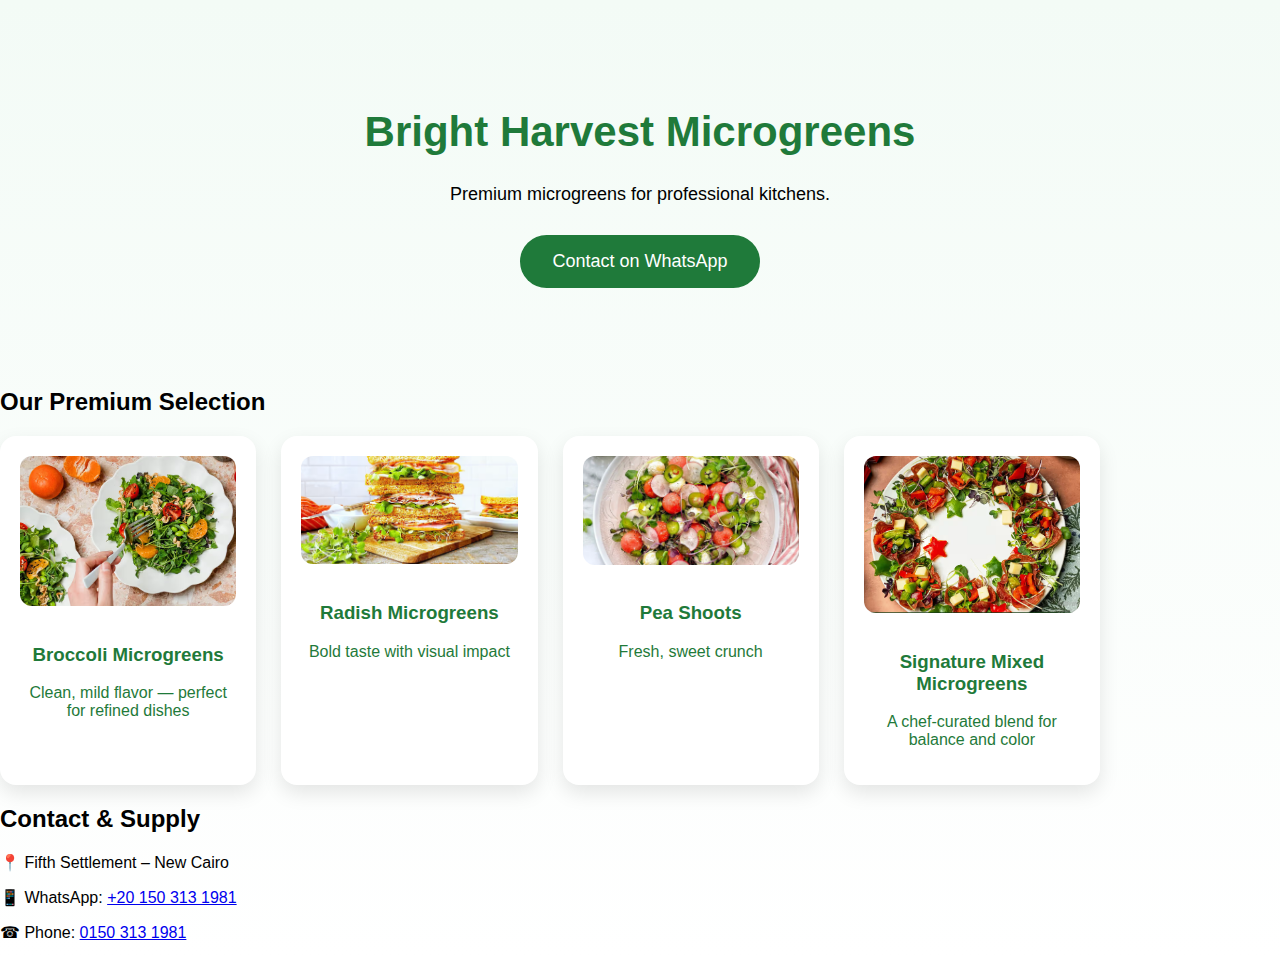
<file: index.html>
<!DOCTYPE html>
<html lang="en">
<head>
  <meta charset="UTF-8" />
  <title>Bright Harvest Microgreens</title>
  <link rel="stylesheet" href="style.css" />
</head>

<body>

<header class="hero">
  <h1>Bright Harvest Microgreens</h1>
  <p>Premium microgreens for professional kitchens.</p>
  <a class="btn" href="https://wa.me/201503131981" target="_blank">Contact on WhatsApp</a>
</header>

<section class="products">
  <h2>Our Premium Selection</h2>

  <div class="products-grid">

    <a class="product-card" href="broccoli.html">
      <img src="assets/products/broccoli.jpg.PNG" alt="Broccoli">
      <h3>Broccoli Microgreens</h3>
      <p>Clean, mild flavor — perfect for refined dishes</p>
    </a>

    <a class="product-card" href="radish.html">
      <img src="assets/products/radish.jpg.PNG" alt="Radish">
      <h3>Radish Microgreens</h3>
      <p>Bold taste with visual impact</p>
    </a>

    <a class="product-card" href="pea.html">
      <img src="assets/products/pea.jpg.PNG" alt="Pea Shoots">
      <h3>Pea Shoots</h3>
      <p>Fresh, sweet crunch</p>
    </a>

    <a class="product-card" href="mix.html">
      <img src="assets/products/mix.jpg.PNG" alt="Signature Mix">
      <h3>Signature Mixed Microgreens</h3>
      <p>A chef-curated blend for balance and color</p>
    </a>

  </div>
</section>

<footer class="contact-section">
  <h2>Contact & Supply</h2>
  <p>📍 Fifth Settlement – New Cairo</p>
  <p>📱 WhatsApp: <a href="https://wa.me/201503131981">+20 150 313 1981</a></p>
  <p>☎ Phone: <a href="tel:01503131981">0150 313 1981</a></p>
</footer>

</body>
</html>
</file>
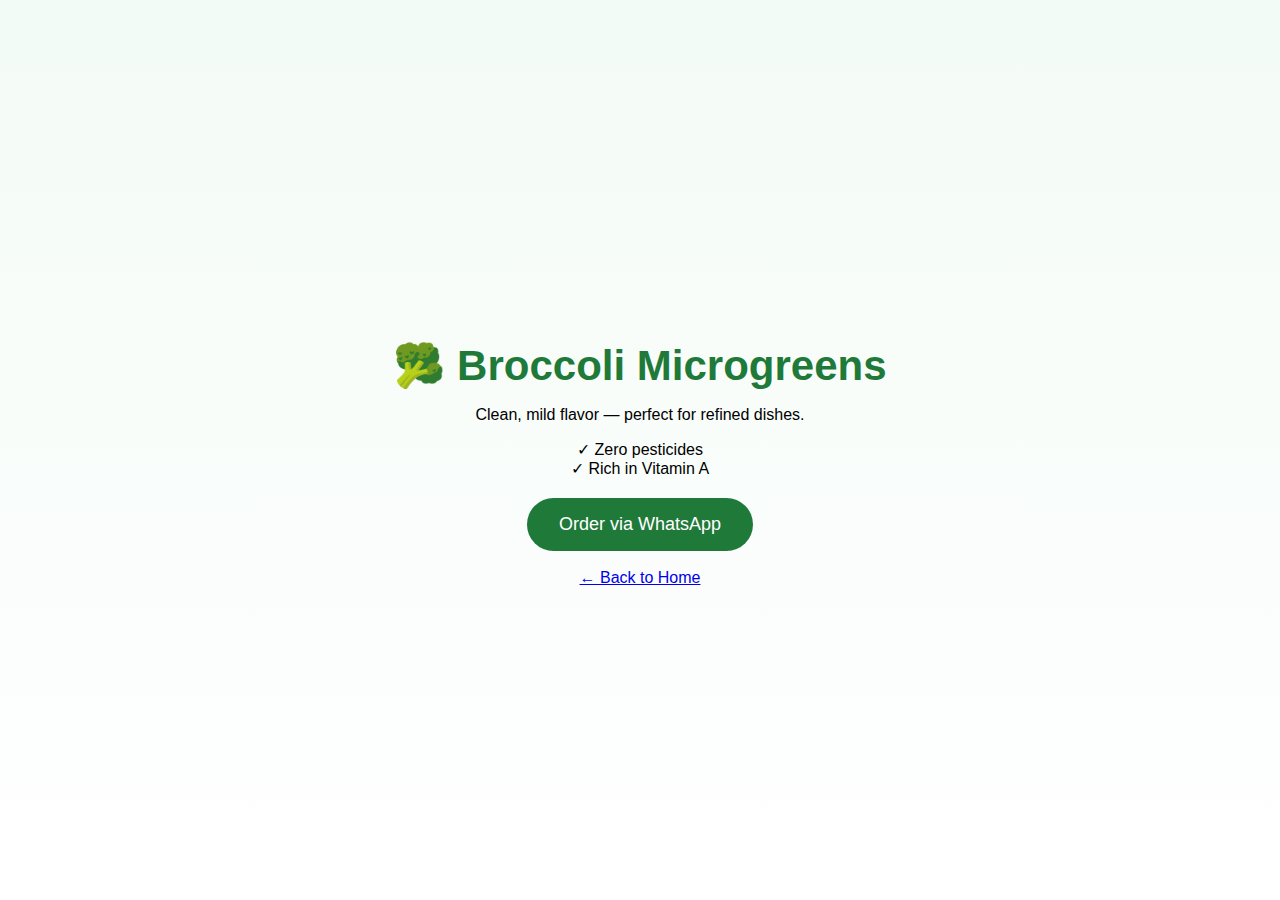
<file: broccoli.html>
<!DOCTYPE html>
<html lang="en">
<head>
  <meta charset="UTF-8">
  <title>Broccoli Microgreens</title>
  <link rel="stylesheet" href="style.css">
</head>

<body style="
  margin:0;
  min-height:100vh;
  display:flex;
  justify-content:center;
  align-items:center;
  text-align:center;
">

  <div>

    <h1 style="color:#1f7a3a; font-size:42px; margin-bottom:16px;">
      🥦 Broccoli Microgreens
    </h1>

    <p style="max-width:520px; margin:0 auto 16px;">
      Clean, mild flavor — perfect for refined dishes.
    </p>

    <p style="margin-bottom:20px;">
      ✓ Zero pesticides<br>
      ✓ Rich in Vitamin A
    </p>

    <a class="btn" href="https://wa.me/201503131981">
      Order via WhatsApp
    </a>

    <br><br>

    <a href="index.html">
      ← Back to Home
    </a>

  </div>

</body>
</html>
</file>
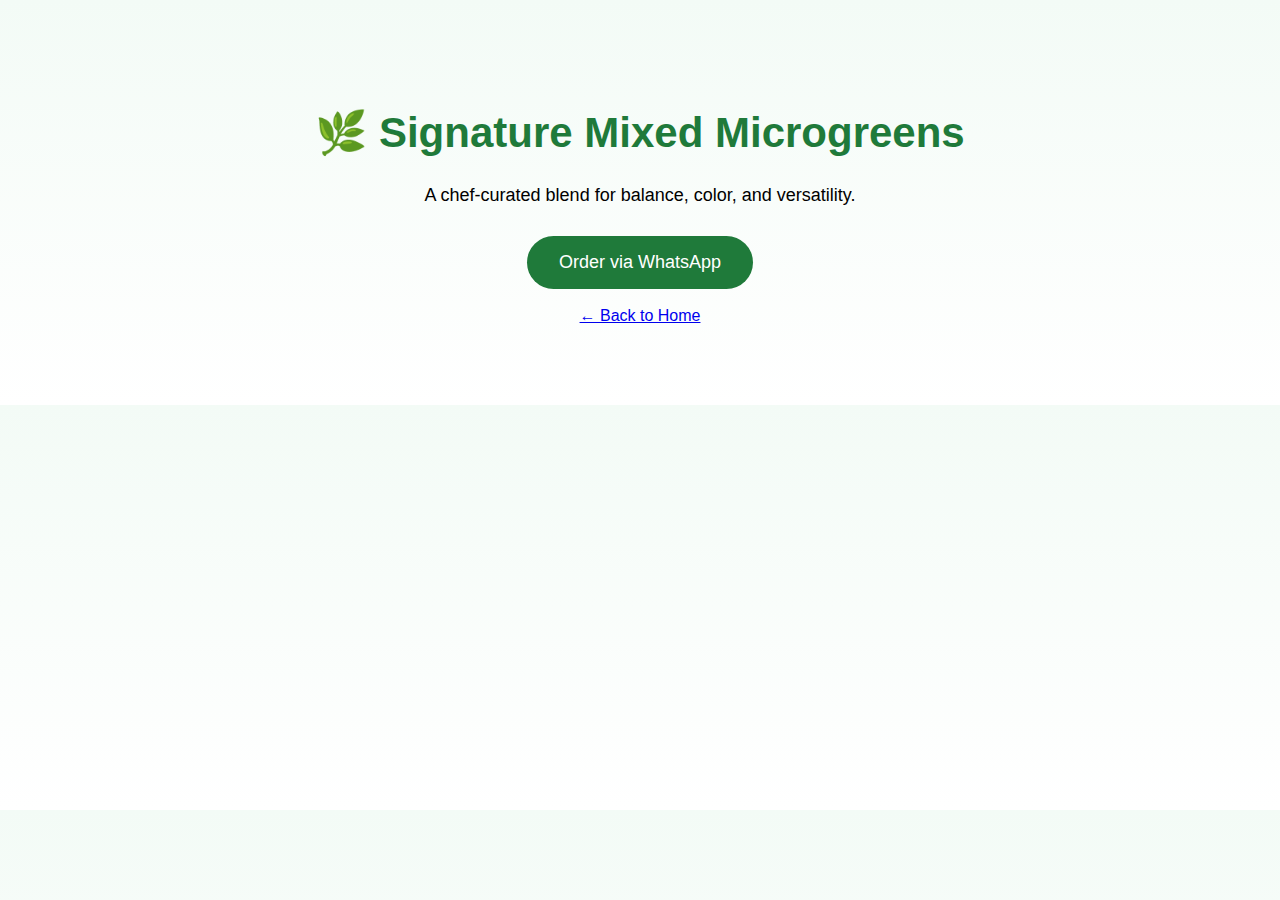
<file: mix.html>
<!DOCTYPE html>
<html lang="en">
<head>
  <meta charset="UTF-8">
  <title>Signature Mixed Microgreens</title>
  <link rel="stylesheet" href="style.css">
</head>
<body>
<section class="hero">
  <h1>🌿 Signature Mixed Microgreens</h1>
  <p>A chef-curated blend for balance, color, and versatility.</p>
  <a class="btn" href="https://wa.me/201000000000">Order via WhatsApp</a>
  <br><br>
  <a href="index.html">← Back to Home</a>
</section>
</body>
</html>
</file>
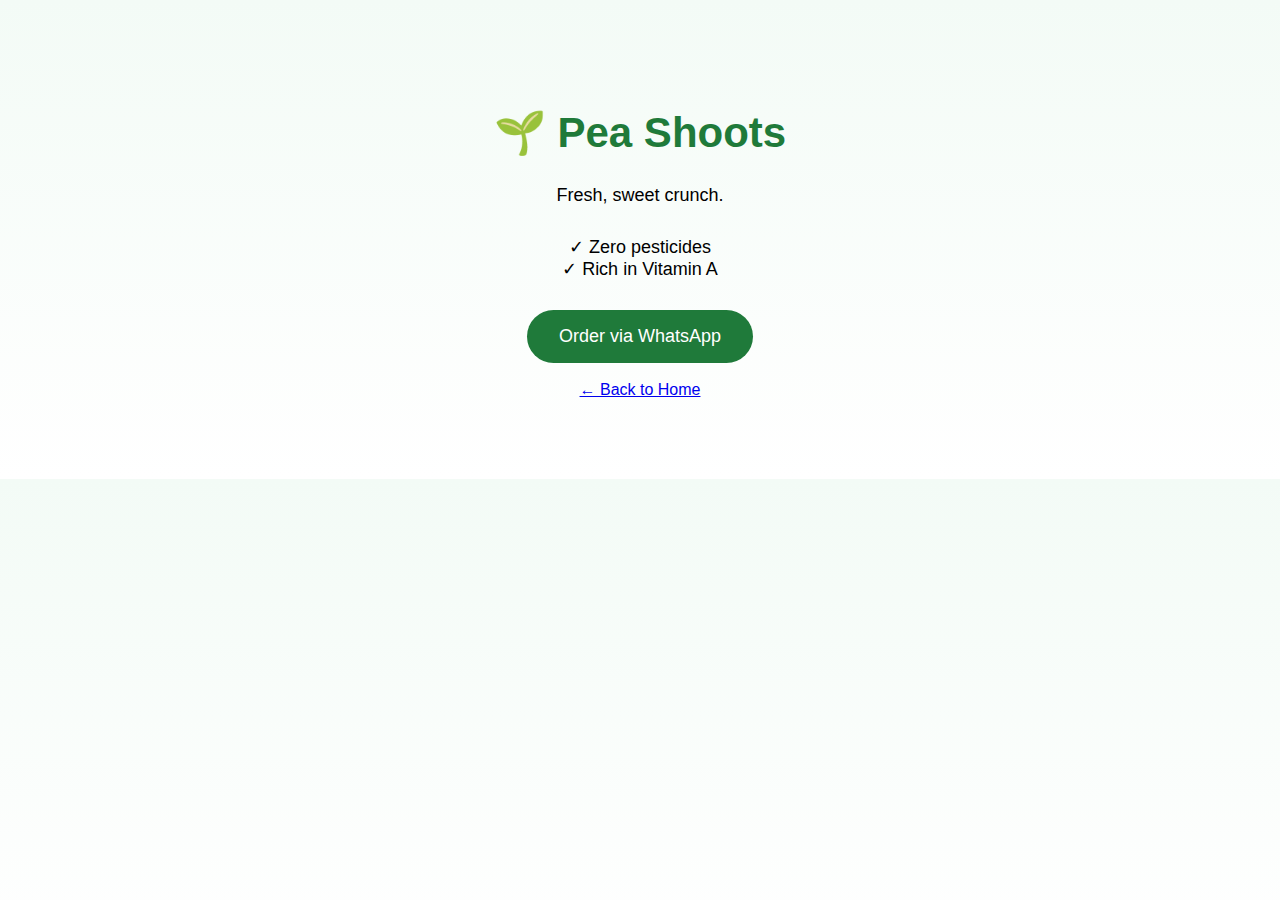
<file: pea.html>
<!DOCTYPE html>
<html lang="en">
<head>
  <meta charset="UTF-8">
  <title>Pea Shoots</title>
  <link rel="stylesheet" href="style.css">
</head>
<body>
<section class="hero">
  <h1>🌱 Pea Shoots</h1>
  <p>Fresh, sweet crunch.</p>
  <p>✓ Zero pesticides<br>✓ Rich in Vitamin A</p>
  <a class="btn" href="https://wa.me/201000000000">Order via WhatsApp</a>
  <br><br>
  <a href="index.html">← Back to Home</a>
</section>
</body>
</html>
</file>
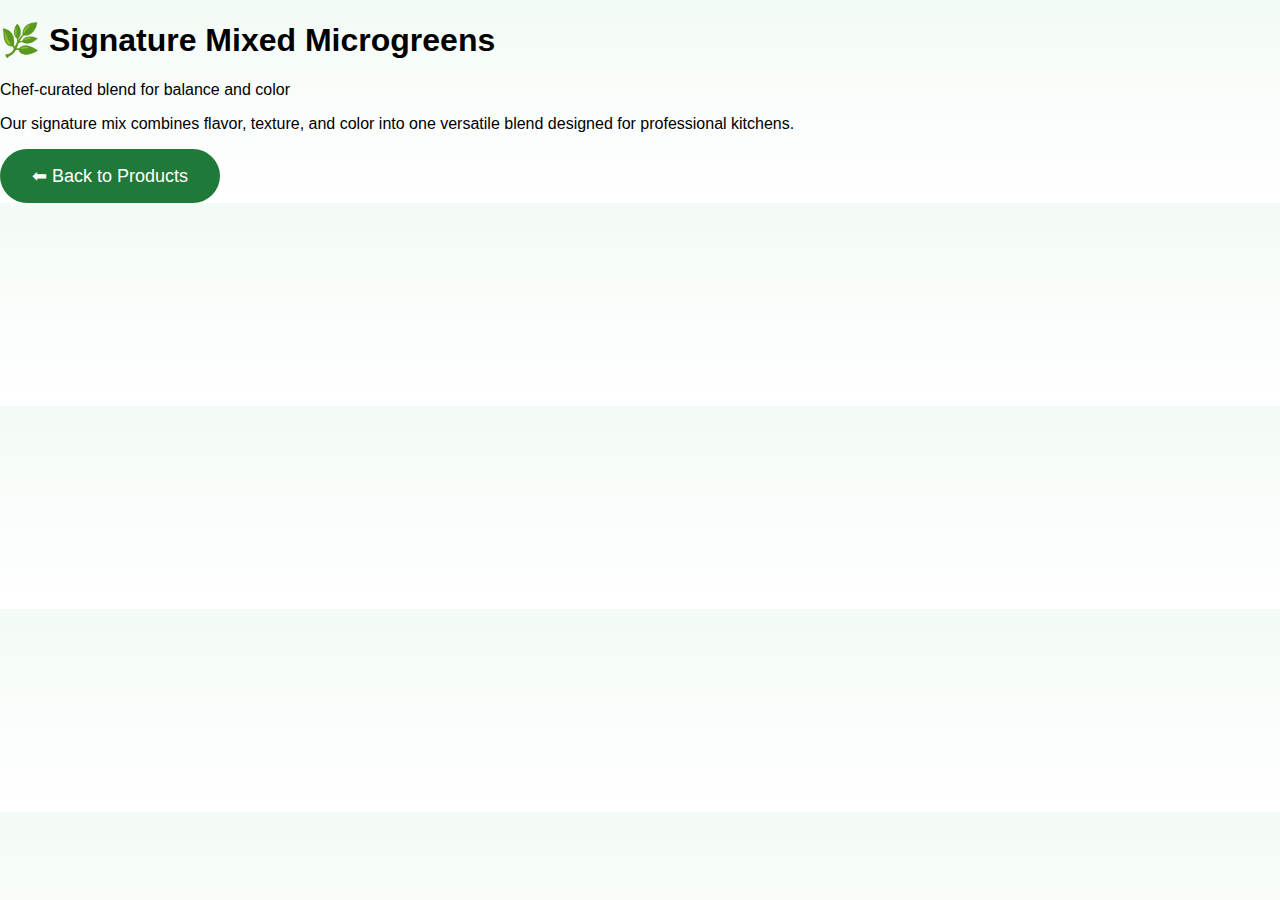
<file: signature-mix.html>
<!DOCTYPE html>
<html lang="en">
<head>
  <meta charset="UTF-8">
  <title>Signature Mix | Bright Harvest</title>
  <link rel="stylesheet" href="style.css">
</head>
<body>

<header class="product-header">
  <h1>🌿 Signature Mixed Microgreens</h1>
  <p>Chef-curated blend for balance and color</p>
</header>

<section class="product-content">
  <p>
    Our signature mix combines flavor, texture, and color
    into one versatile blend designed for professional kitchens.
  </p>

  <a href="index.html" class="btn">⬅ Back to Products</a>
</section>

</body>
</html>
</file>
<file: style.css>
* {
  box-sizing: border-box;
}

body {
  margin: 0;
  font-family: Arial, sans-serif;
  background: linear-gradient(#f3fbf6, #ffffff);
}

/* HERO */
.hero {
  text-align: center;
  padding: 80px 20px;
}

.hero h1 {
  font-size: 42px;
  color: #1f7a3a;
}

.hero p {
  font-size: 18px;
  margin-bottom: 30px;
}

/* BUTTON */
.btn {
  display: inline-block;
  background: #1f7a3a;
  color: white;
  padding: 16px 32px;
  border-radius: 30px;
  text-decoration: none;
  font-size: 18px;
  transition: all 0.3s ease;
}

.btn:hover {
  background: #16612e;
  transform: scale(1.05);
}

/* PRODUCTS */
.products-section {
  display: flex;
  justify-content: center;
  padding: 60px 20px;
}

.products-grid {
  display: grid;
  grid-template-columns: repeat(4, 1fr);
  gap: 25px;
  max-width: 1100px;
  width: 100%;
}

.product-card {
  background: white;
  border-radius: 16px;
  padding: 20px;
  text-align: center;
  text-decoration: none;
  color: #1f7a3a;
  box-shadow: 0 8px 20px rgba(0,0,0,0.1);
  transition: all 0.3s ease;
}

.product-card:hover {
  transform: translateY(-8px);
  box-shadow: 0 16px 40px rgba(0,0,0,0.15);
}

.product-card img {
  width: 100%;
  border-radius: 12px;
  margin-bottom: 15px;
}

/* FOOTER */
.contact {
  text-align: center;
  padding: 50px;
  background: #e8f6ee;
  font-size: 18px;
}

.contact a {
  color: #1f7a3a;
  font-weight: bold;
  text-decoration: none;
}

/* RESPONSIVE */
@media (max-width: 900px) {
  .products-grid {
    grid-template-columns: repeat(2, 1fr);
  }
}

@media (max-width: 500px) {
  .products-grid {
    grid-template-columns: 1fr;
  }
}
/* WHO WE SERVE */
.who-we-serve {
  text-align: center;
  padding: 60px 20px;
  background: #f7fbf9;
  margin-top: 60px;
}

.who-we-serve h2 {
  font-size: 36px;
  color: #145a32;
  margin-bottom: 10px;
}

.who-we-serve p {
  font-size: 18px;
  color: #333;
}

.serve-list {
  display: flex;
  justify-content: center;
  gap: 40px;
  flex-wrap: wrap;
  margin: 30px 0;
  font-size: 20px;
}

.serve-list div {
  background: white;
  padding: 15px 25px;
  border-radius: 12px;
  box-shadow: 0 4px 12px rgba(0,0,0,0.05);
}

.serve-tagline {
  margin-top: 20px;
  font-weight: 600;
  color: #1e8449;
}
/* Hover effect for Who We Serve cards */
.serve-list div {
  transition: all 0.3s ease;
  cursor: pointer;
}

.serve-list div:hover {
  transform: scale(1.03);
  box-shadow: 0 10px 25px rgba(0,0,0,0.12);
}
/* Trust Badges */
.trust-badges {
  margin-top: 15px;
  display: flex;
  justify-content: center;
  gap: 25px;
  font-size: 14px;
  font-weight: 600;
  color: #1e8449;
  flex-wrap: wrap;
}

.trust-badges span {
  background: #ecf9f1;
  padding: 6px 14px;
  border-radius: 20px;
}
</file>
